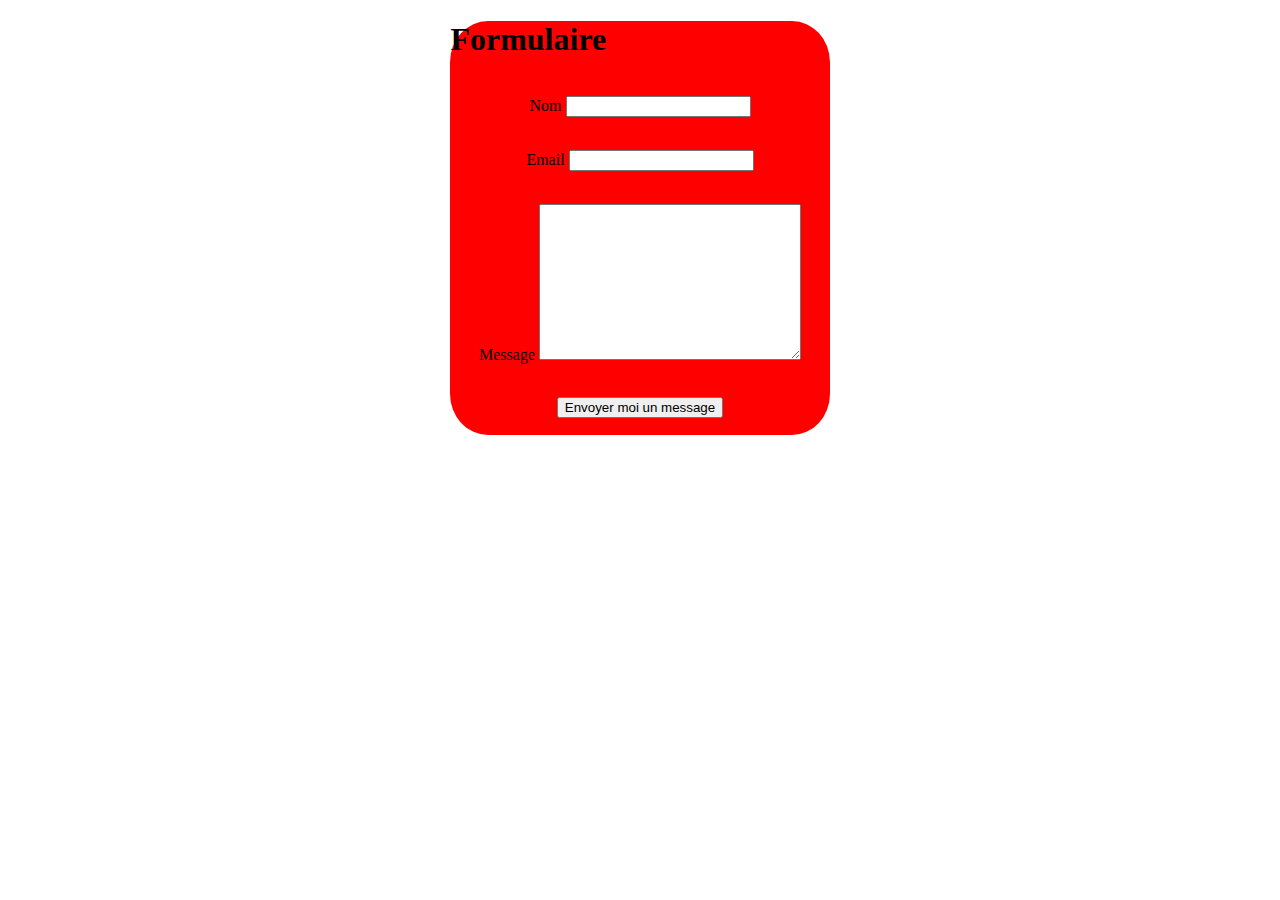
<file: Training 0112/index.html>
<!DOCTYPE html>
<html lang="en">

<head>
    <meta charset="UTF-8">
    <meta name="viewport" content="width=device-width, initial-scale=1.0">
    <link rel="stylesheet" href="style.css">
    <title>training 0112</title>
</head>


<body>

    <form action="/ma-page-de-traitement" method="post">
        <h1>Formulaire</h1>
        <div class="formulaire">
        <div class="enfant">
            <label for="">Nom</label>
          <input type="text" name="" id="" />
        </div>
        <div class="enfant">
            <label for="">Email</label>
          <input type="text" name="" id="" />
        </div>
        <div class="enfant">
            <label for="">Message</label>
          <textarea name="" id="" cols="30" rows="10"></textarea>
        </div>
        <div class="enfant button">
          <button type="submit">Envoyer moi un message</button>
        </div>
       
      </div>
    </form>

    <!-- <ul class="formulaire">
                    <li class="enfant">
                        <input class="contact" type="text" id="name" name="user_name" placeholder="Name" />
                    </li>
                    <li class="enfant">
                        <input class="contact" type="email" id="mail" name="user_mail" placeholder="E-mail" />
                    </li>
                    <li class="enfant">
                        <textarea class="contact" id="msg" name="user_message" placeholder="Message"></textarea>
                    </li>
                </ul>
                <div class="button">
                    <button type="submit">Send Your Message</button>
                </div> -->
</body>

</html>
</file>
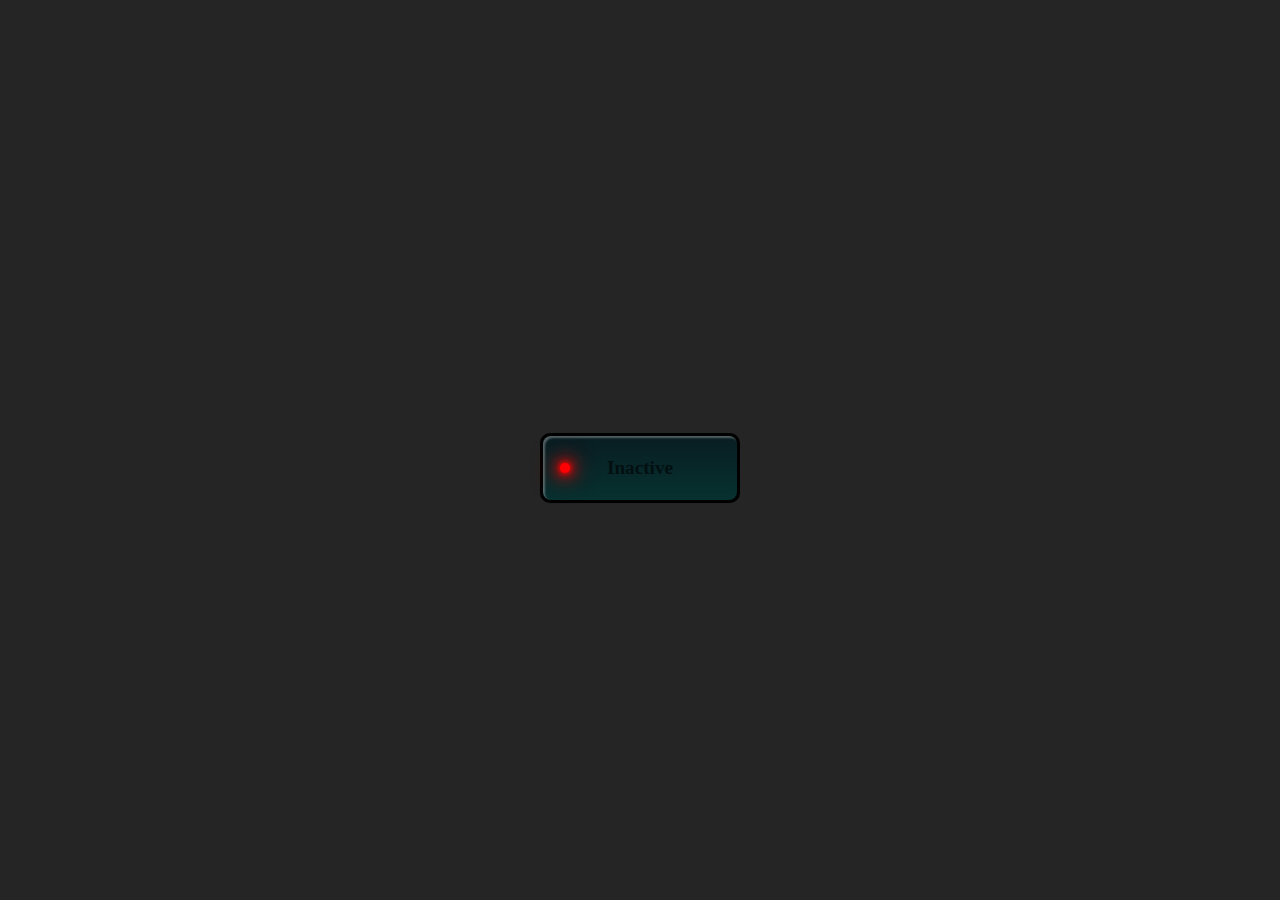
<file: Training 1011/index.html>
<!DOCTYPE html>
<html lang="fr">
<head>
    <meta charset="UTF-8">
    <meta name="viewport" content="width=device-width, initial-scale=1.0">
    <link rel="stylesheet" href="style.css">
    <title>Document</title>
</head>
<body>
    
     <script>
    /* EXO 1 :
       let note = 9.5;
        if (note == 0){
            console.log ("tu es nul")
        }
        else if (note >0 && note<=5){
            console.log ("travail plus")
        }
        else if (note >5 && note<=9){
            console.log ("continues les efforts")
        }
        else if (note >9 && note<=10){
            console.log ("bien")
    
        }
        else if (note >10 && note<14){
            console.log ("assez bien")
        }

        else if (note >14 && note<18){
            console.log ("très bien")
        }

        else {
            console.log ("excellent")
        }
                                    */

         /*  EXO 2  */
          // Demander un premier nombre à l'utilisateur
/*let nombre1 = Number(prompt("Entrez un nombre entier:"));

// Vérifier si le nombre est pair ou impair
if (nombre1 % 2 == 0) {
  // Si le reste de la division par 2 est 0, le nombre est pair
  alert(nombre1 + " est pair");
} else {
  // Sinon, le nombre est impair
  alert(nombre1 + " est impair");
}

// Demander un deuxième nombre à l'utilisateur
let nombre2 = Number(prompt("Entrez un autre nombre entier:"));

// Vérifier si le nombre est pair ou impair
if (nombre2 % 2 == 0) {
  // Si le reste de la division par 2 est 0, le nombre est pair
  alert(nombre2 + " est pair");
} else {
  // Sinon, le nombre est impair
  alert(nombre2 + " est impair");
}

// Vérifier si les deux nombres sont divisibles entre eux
if (nombre1 % nombre2 == 0 || nombre2 % nombre1 == 0) {
  // Si le reste de la division du premier nombre par le deuxième ou du deuxième par le premier est 0, les nombres sont divisibles
  alert(nombre1 + " et " + nombre2 + " sont divisibles");
} else {
  // Sinon, les nombres ne sont pas divisibles
  alert(nombre1 + " et " + nombre2 + " ne sont pas divisibles");
}*/
</script>   

<label>
    <input type="checkbox" name="btn">
    <div></div>
</label>





           



    
</body>
</html>
</file>
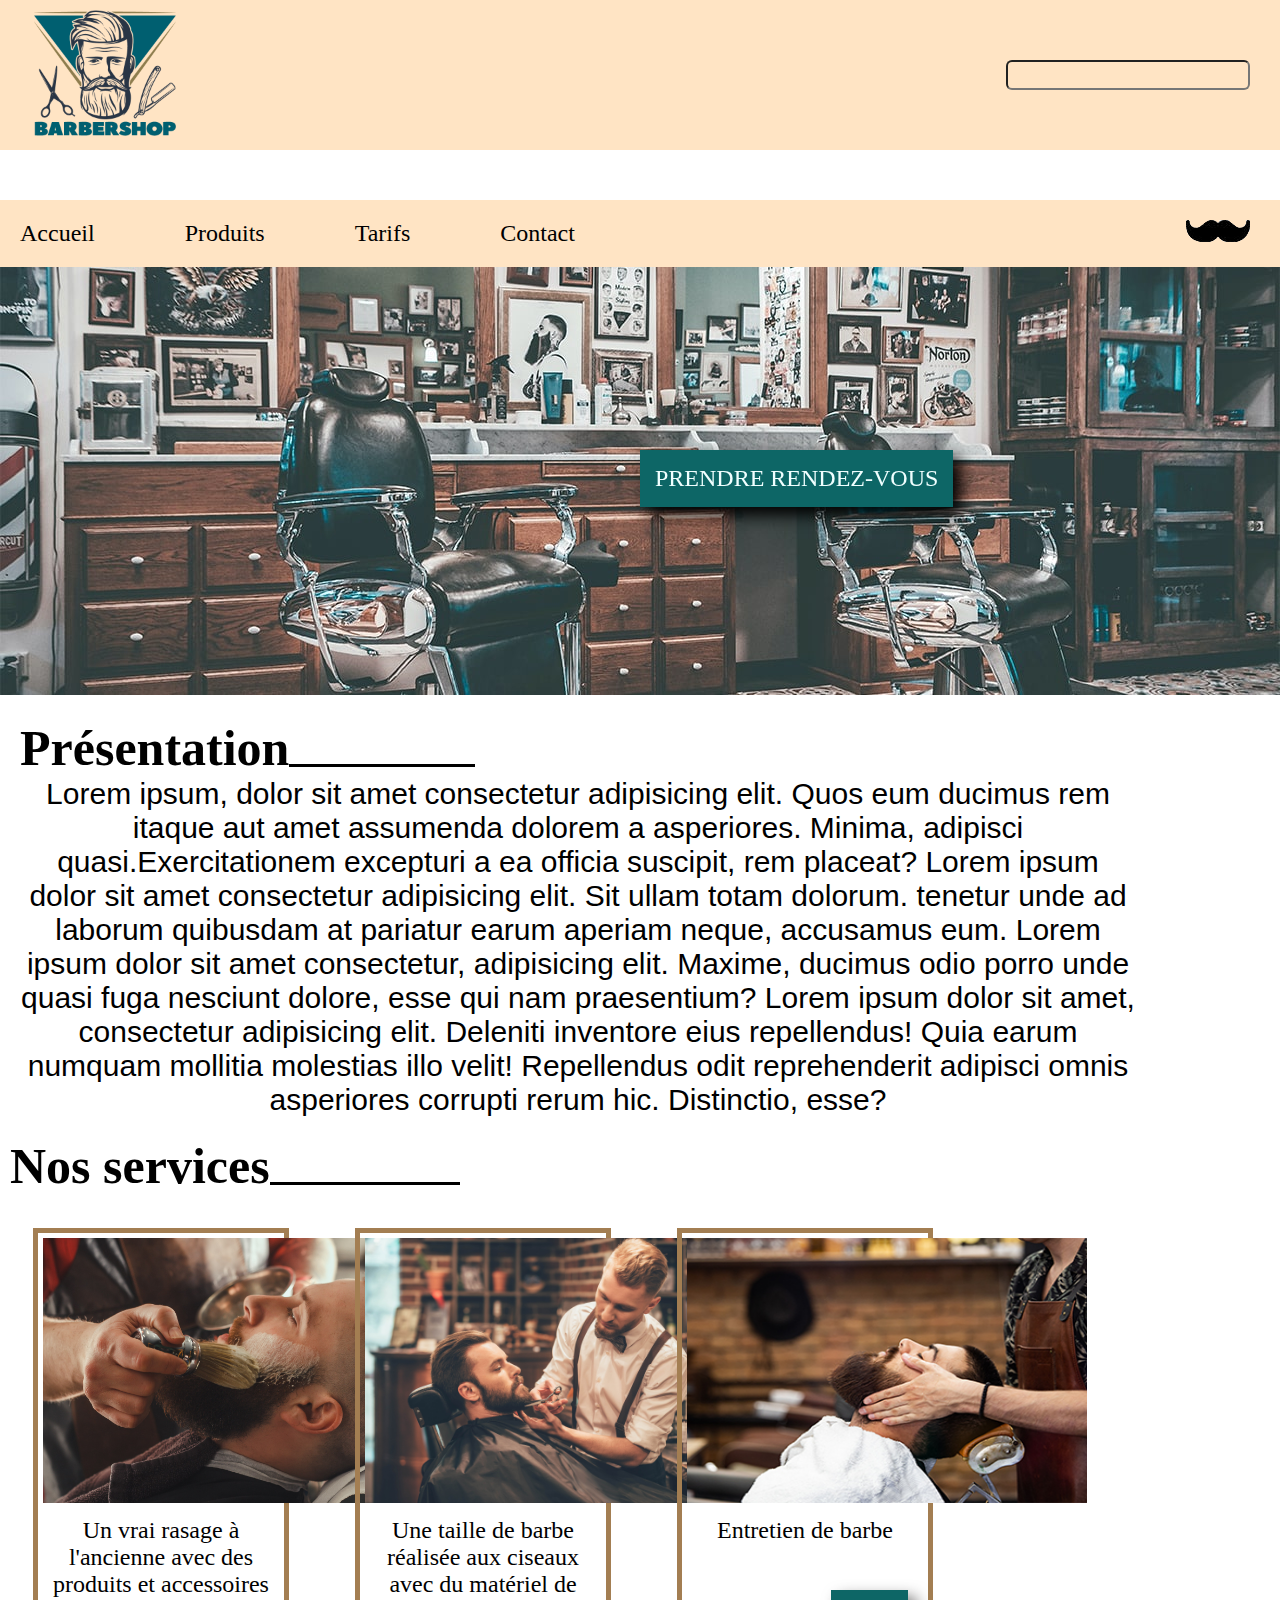
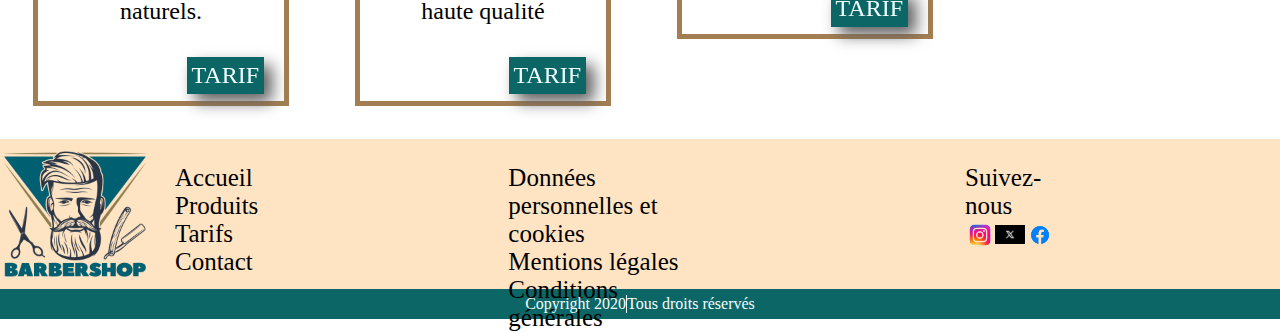
<file: Training 2411/index.html>
<!DOCTYPE html>
<html lang="en">
<head>
    <meta charset="UTF-8">
    <meta name="viewport" content="width=device-width, initial-scale=1.0">
    <link rel="stylesheet" href="./css/style.css">
    <link rel="shortcut icon" href="logo-barber.png" type="image/x-icon">
    <link rel="stylesheet" href="https://cdnjs.cloudflare.com/ajax/libs/font-awesome/6.4.2/css/all.min.css" integrity="sha512-z3gLpd7yknf1YoNbCzqRKc4qyor8gaKU1qmn+CShxbuBusANI9QpRohGBreCFkKxLhei6S9CQXFEbbKuqLg0DA==" crossorigin="anonymous" referrerpolicy="no-referrer"/>
    <title>Barber shop2</title>
</head>


<body>
    <header>
            <div class="b-color h-150px d-flex w-100 j-C alignI p-30px">
                <div>
                    <img class="w-150px h-150px" src="./logo-barber.png" alt="homme avec une barbe">
                </div>
                <div class="w-20 p-relative">
                    <input class="b-radius b-color w-100 h-40px" type="search" a href="#">
                     <i class="fa-solid fa-magnifying-glass"></i>
                </div>
            </div>
    </header>

    <main>
        <nav>
            <div class="p-relative b-color p-20px j-Cstart alignI m-top50px">
                <ul class="d-flex listS fontS">
                    <li>
                        <a class="color p-right90px" href="#">Accueil</a>
                    </li>
                    <li>
                        <a class="color p-right90px" href="#">Produits</a>
                    </li>
                    <li>
                        <a class="color p-right90px" href="#">Tarifs</a>
                    </li>
                    <li>
                        <a  class="color p-right90px" href="#">Contact</a>
                    </li>
                    <img class="moustache"src="./moustache.png" alt="moustache">
                </ul>
            </div>
                <img class="banniere"src="./bandeau.jpg-min.jpg"alt="banniere">
                <div>
                    <a class="rdv" href="#">PRENDRE RENDEZ-VOUS</a>
                </div>
        </nav>

        <section class="container">
                
                    <h1 class="title p-relative">Présentation</h1>
            
                <div class="m-10px p-10px">
                    <p class="f-size30px familyArial textAcenter mR-10">
                        Lorem ipsum, dolor sit amet consectetur adipisicing elit.
                        Quos eum ducimus rem itaque aut amet assumenda dolorem a asperiores. 
                        Minima, adipisci quasi.Exercitationem excepturi a ea officia suscipit, rem placeat?
                        Lorem ipsum dolor sit amet consectetur adipisicing elit. Sit ullam totam dolorum. 
                        tenetur unde ad laborum quibusdam at pariatur earum aperiam neque, accusamus eum.
                        Lorem ipsum dolor sit amet consectetur, adipisicing elit. Maxime,
                        ducimus odio porro unde quasi fuga nesciunt dolore, esse qui nam praesentium?
                        Lorem ipsum dolor sit amet, consectetur adipisicing elit. Deleniti inventore eius repellendus! 
                        Quia earum numquam mollitia molestias illo velit!
                        Repellendus odit reprehenderit adipisci omnis asperiores corrupti rerum hic. Distinctio, esse?
                    </p>
                </div>
            </div>
        </section>

        <section>
                <div class="m-20">
                    <h1 class="title p-relative m-10px">Nos services</h1> 
                </div>
                        <!-- trait -->
            <div class ="cardg-p">
                    <div class="car-parent">
                            <img class="childimg"src="./Barbier_2-min.jpg" alt="homme qui se fait raser la barbe">
                        <div class="child">
                            <p>
                                 Un vrai rasage à l'ancienne avec des produits et accessoires naturels.
                            </p>
                            <p class="tarif">TARIF</p>
                        </div>
                    </div>
        
                    <div class="car-parent">
                            <img class="childimg" src="./Babier-min.jpg" alt="homme qui se fait couper la barbe">
                        <div class="child ">
                                 <p>
                                  Une taille de barbe réalisée aux ciseaux avec du matériel de haute qualité
                                </p>
                             <p class="tarif">TARIF</p>
                        </div>
                    </div>
        
                    <div class="car-parent">
                            <img class="imgsolo" src="./Image entretien.jpg" alt="homme qui se fait masser la barbe">
                        <div class="childsolo">
                            <p>
                                 Entretien de barbe
                            </p>
                         <p class="tarif">TARIF</p>
                        </div>
                    </div>  
            </div>
        </section>

        <footer class="footer1">
            <img class="w-150 h-150px" src="./logo-barber.png" alt="homme avec de la barbe">
                <div class="footerparent" >
                    <ul class="listS">
                        <li><a class="color footer " href="#">Accueil</a></li>
                        <li><a class="color footer" href="#">Produits</a></li>
                        <li><a class="color footer" href="#">Tarifs</a></li>
                        <li><a class="color footer" href="#">Contact</a></li>
                    </ul>
                </div>
        
                <div class = "footerparent">
                    <ul class="listS">
                        <li><a class="color footer" href="#">Données personnelles et cookies</a></li>
                        <li><a class="color footer" href="#">Mentions légales</a></li>
                        <li><a class="color footer" href="#">Conditions générales</a></li>
                    </ul>
                </div>
        
                <div class ="footerparent">
                    <ul class="listS">
                        <li><a class="color footer" href="#">Suivez-nous</a></li>
                    </ul>
                        <div>
                    <ul class="listS lienreseaux">
                        <li><a  href="#"><img class="reseaux" src="./IG.png"></a></li>
                        <li><a  href="#"><img class="reseaux" src="./X.png"></a></li>
                        <li><a  href="#"><img class="reseaux" src="./facebk.png"></a></li>
                    </ul>
                </div>
                </div>
        </footer>
            <footer class="footer2">
                <div class="copyright-color">
                     <p class="icon">Copyright 2020</p><span></span><p>Tous droits réservés</p>
                </div>
            </footer>
        
     </main>
</body>

</html>
</file>
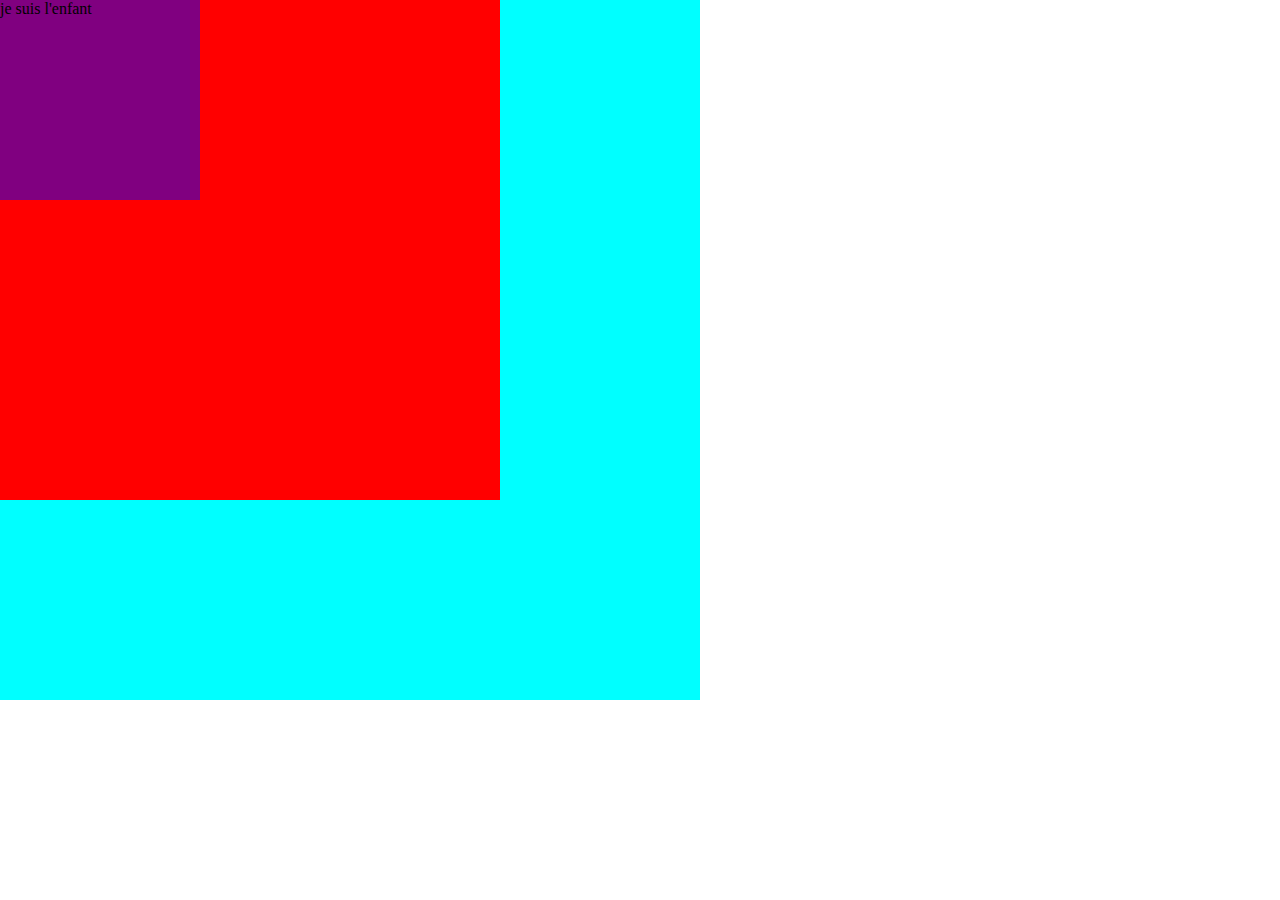
<file: Training 1711/Exo 1 base/index.html>
<!DOCTYPE html>
<html lang="en">
<head>
    <meta charset="UTF-8">
    <meta name="viewport" content="width=device-width, initial-scale=1.0">
    <link rel="stylesheet" href="style.css">
    <title>Document</title>
</head>

<body class="box-center">
     <main>
        <section class="container">
            <div class="blue transform box-center"> 
                <div class="red transform box-center">    
                    <div class="purple transform ">
                        <p>je suis l'enfant</p>
            </div> 
        <!-- un bloc parent avec 2bloc poupées russes -->
        <!-- photo -->
        <!-- card -->
            
                <!-- texte -->
               
        </section>
    </main>
</body>
</html>
</file>
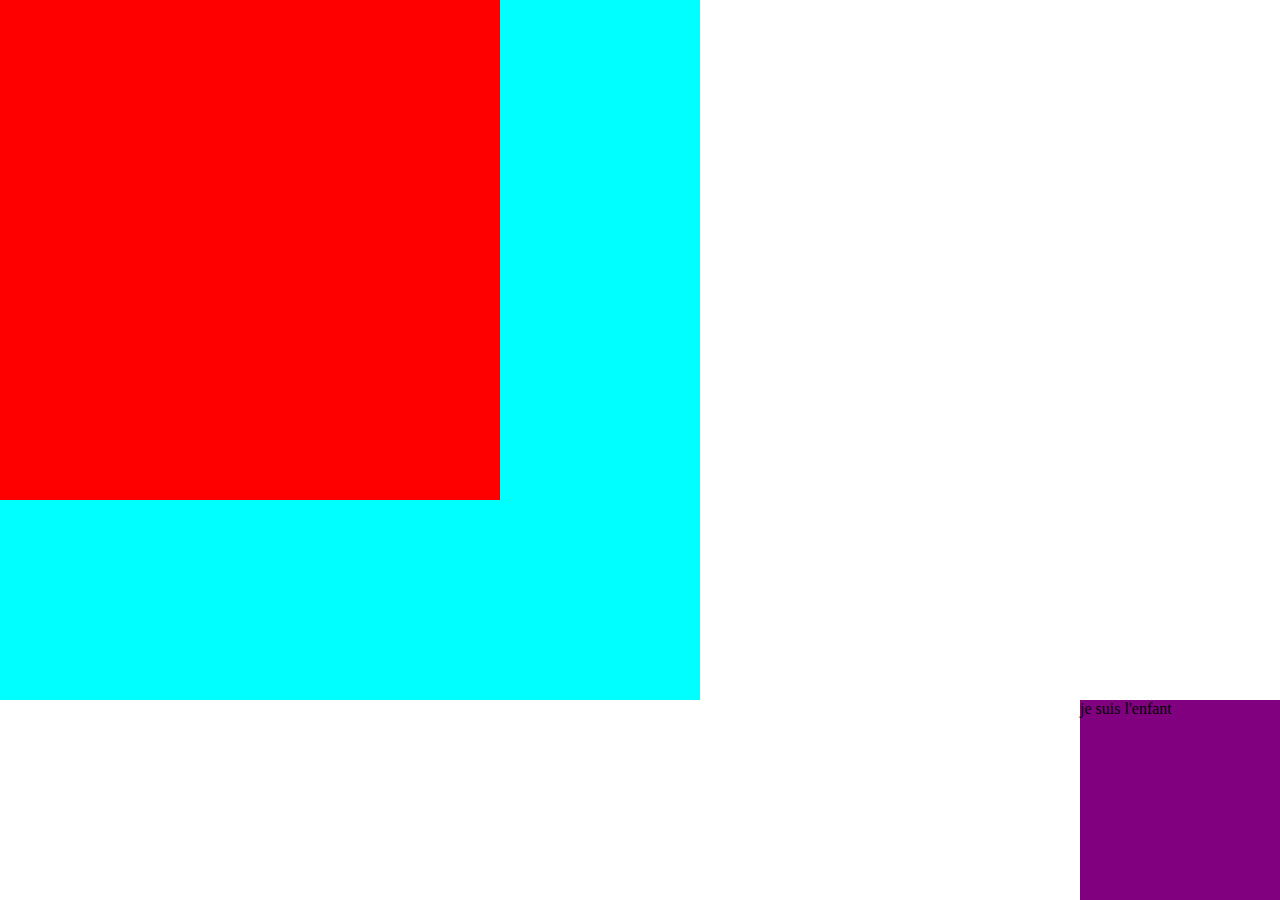
<file: Training 1711/Exo 2 Bottom/index.html>
<!DOCTYPE html>
<html lang="en">
<head>
    <meta charset="UTF-8">
    <meta name="viewport" content="width=device-width, initial-scale=1.0">
    <link rel="stylesheet" href="./style.css">
    <title>Document</title>
</head>

<body class="box-center">
     <main>
        <section class="container">
            <div class="blue transform box-center"> 
                <div class="red transform box-center">    
                    <div class="purple transform ">
                        <p>je suis l'enfant</p>
            </div> 
        <!-- un bloc parent avec 2bloc poupées russes -->
        <!-- photo -->
        <!-- card -->
            
                <!-- texte -->
               
        </section>
    </main>
</body>
</html>
</file>
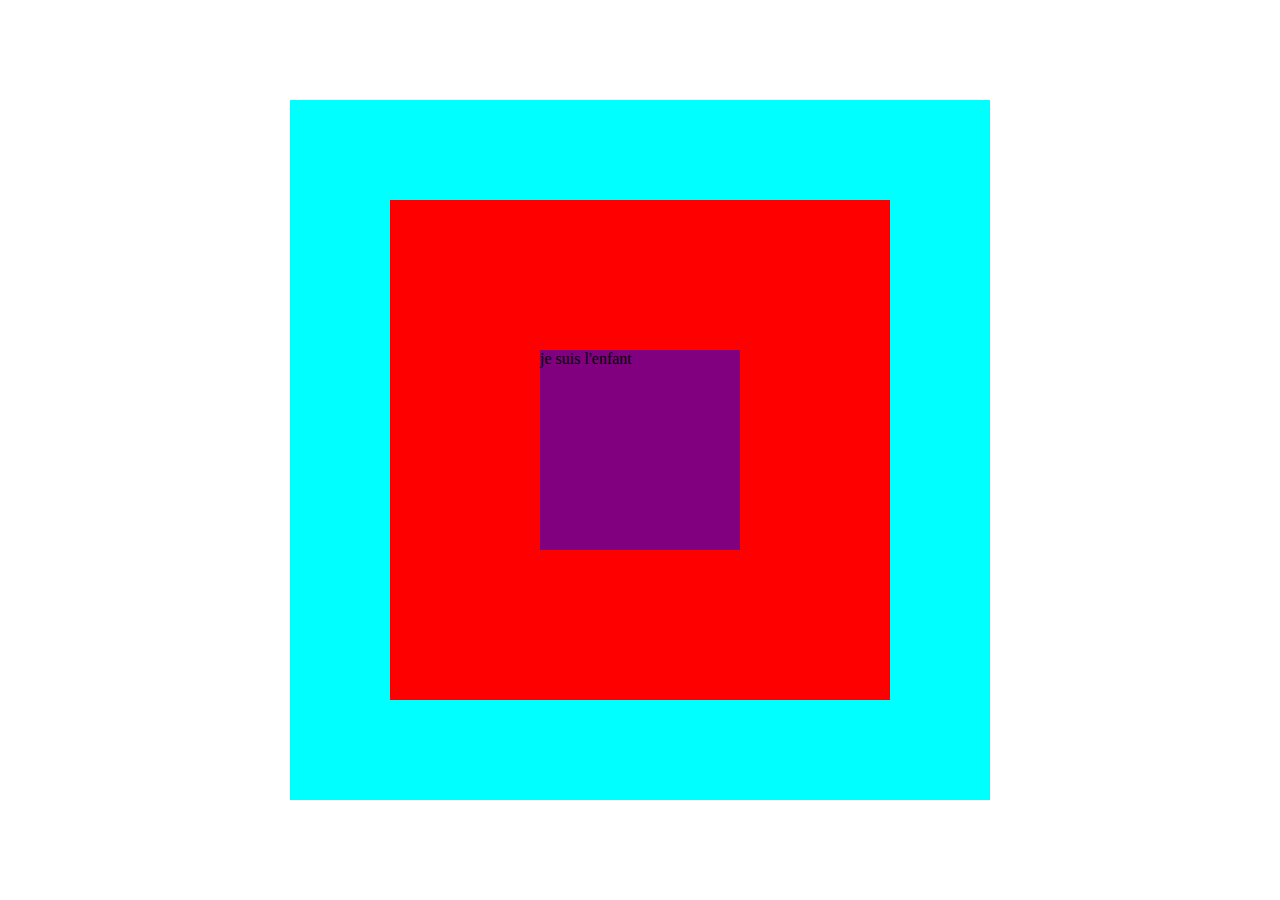
<file: Training 1711/Exos 6 body/index.html>
<!DOCTYPE html>
<html lang="en">
<head>
    <meta charset="UTF-8">
    <meta name="viewport" content="width=device-width, initial-scale=1.0">
    <link rel="stylesheet" href="./style.css">
    <title>Document</title>
</head>

<body>
     <main>
        <section class="container">
            <div class="blue transform box-center"> 
                <div class="red transform box-center">    
                    <div class="purple transform ">
                        <p>je suis l'enfant</p>
            </div> 
        <!-- un bloc parent avec 2bloc poupées russes -->
        <!-- photo -->
        <!-- card -->
            
                <!-- texte -->
               
        </section>
    </main>
</body>
</html>
</file>
<file: Training 0112/style.css>
*{
    list-style: none;
}
form{
    margin: auto;
    width: 30%;
    background-color: red;
    border-radius: 10%;
    
    
  }

.formulaire{
    display: flex;
    flex-direction: column;
    justify-content: space-around;
    align-items: center;
    height: 355px;
}

.enfant label{
    border-radius:10px;
}










/* / Medium devices (tablets, less than 992px) /
@media screen and (max-width: 992px) {

}

/Small devices (landscape phones, less than 768px) /
@media screen and (max-width: 768px) {

}
/ X-Small devices (portrait phones, less than 576px) 
@media screen and (max-width: 576px) { 

}*/ 

/* ne depasse pas cette valeur*/
@media screen and (max-width: 992px) {
    .enfant label{
        display: block;
       }
       form{
        text-align: center;
       }
     


}


/*  */
@media screen and (max-width: 768px) {
    /* .enfant label{
        display: block;
       }
       form{
        text-align: center;
       }
       .enfant{
        margin: 10px 0;
       }  */
}
</file>
<file: Training 1011/style.css>
*{
    margin:0 ;
    padding:0 ;
    box-sizing: border-box ;
}

body {
    display:flex ;
    justify-content:center ;
    align-items:center ;
    min-height:100vh ;
    background:#252525;
    
}

label{
    position: relative;
    width: 200px;
    height: 70px;
    cursor: pointer;
  }
  label input{
    appearance: none;
  }
  label div{
    position: relative;
    display: block;
    width: 100%;
    height: 100%;
    background: #000000;
    border-radius: 10px;
  }
  label div::before{
    content: "Inactive";
    position: absolute;
    top: 3px;
    left: 3px;
    border-radius: 8px;
    width: calc(100% - 6px);
    height: calc(100% - 6px);
    background: linear-gradient(to bottom, #081d22, #073130);
    box-shadow: 0 2px 2px rgba(0,0,0,0.5),
               inset 2px 2px 2px rgba(255,255,255,0.3);
    display: flex;
    justify-content: center;
    align-items: center;
    font-size: 1.2em;
    font-weight: 600;
    color: #030f11;
  }
  label input:checked ~ div::before{
    content: "Active";
    color: #fafafa;
    text-shadow: 0 0 20px #0f0;
    background: linear-gradient(to top, #081d22, #073130);
    box-shadow: 0 2px 5px rgba(0,0,0,0.5),
                inset 1px 1px 1px rgba(0,0,0,0.4),
                inset -1px -1px 4px rgba(255,255,255,0.2);
  }
  label input:checked ~ div::after{
    content: "";
    position: absolute;
    top: 50%;
    left: 20px;
    transform: translateY(-50%);
    border-radius: 50%;
    width: 10px;
    height: 10px;
    background: rgb(0, 255, 64);
    box-shadow: 0 0 5px rgb(0, 255, 64),
                0 0 10px rgb(0, 255, 64),
                0 0 15px rgb(0, 255, 64),
                0 0 20px rgb(0, 255, 64),
                0 0 25px rgb(0, 255, 64),
                0 0 30px rgb(0, 255, 64);
  }
  label div::after{
    content: "";
    position: absolute;
    top: 50%;
    left: 20px;
    transform: translateY(-50%);
    border-radius: 50%;
    width: 10px;
    height: 10px;
    background: rgb(255, 0, 4);
    box-shadow: 0 0 5px rgb(255, 0, 4),
                0 0 10px rgb(255, 0, 4),
                0 0 15px rgb(255, 0, 4),
                0 0 20px rgb(255, 0, 4),
                0 0 25px rgb(255, 0, 4),
                0 0 30px rgb(255, 0, 4);
  }
</file>
<file: Training 2411/css/style.css>
* {
    text-decoration: none;
    margin: 0;
    padding: 0;
    box-sizing: border-box ;
    
}


body{
    height:400%;
}
/* header */

/* div parent */
.b-color{
    background-color: bisque;
}

.h-150px{
    height: 150px;
}

.d-flex{
    display: flex;
}

.j-C{
    justify-content: space-between;
}
.alignI{
    align-items: center;
}

.p-30px{
    padding: 30px;
}

/* logo div enfant 1 */

.w-150px{
    width: 150px;
}
.h-150px{
    height: 150px;
}



/* div enfant 2 */
.w-20{
    width: 20%;
}
.p-relative{
    position: relative;
}

/* input */

.b-radius{
    border-radius: 6px;
}
.b-color{
    background-color: bisque;
}

.w-100{
    width: 100%;
}
.h-40px{
    height: 30px;
}

/* icon */
.fa-magnifying-glass{
    position: absolute;
    bottom:5px;
    right: 10px;   
}

/* nav */

 /* div parent */
.m-top50px{
    margin-top: 50px;
}
/* ul div enfant  */
.listS{
    list-style: none;
}
.p-20px{
    padding: 20px;
}
.j-Cstart{
    justify-content:start;
}   
/* liste */
.color {
    color: #000;
}
.p-right90px{
    padding-right:90px;
}
.fontS{
    font-size: x-large;
}
/* icon moustache */
.moustache{
    position: absolute;
    right: 30px;
}

/* banniere */


.banniere{
   width: 100%;   
   position: relative;
   /* box-shadow:unset (7px, 70px, 70px, #000); */

}
/* encart rdv */
.rdv{
    position: absolute;
    transform:translate(50,50) ;
    top: 50%;
    left:50%;
    background-color: rgb(13, 102, 102);
    color: azure;
    filter: drop-shadow(8px 8px 8px #000);
    padding: 15px;
    justify-content: center;
    align-items: center;
    font-size: x-large;  
    
}

/* presentation */
/* JE VEUX QUE LE TEXTE SOIT PLUS BAS que le TITRE  */
.container{
    margin: 20px;  
}
.title{
    font-size: 50px;
}
/* je veux que mon trait soit après le titre,ac une longueur + largeur + couleur noir + une épaisseur  */
.title::after{
    content: "";
    position: absolute;
    width: 15%;
    background-color: black;
    bottom: 10px;
    height: 3px;  
} 
/* texte */
.m-top10px{
    margin-top : 30px;
}
.p-20px{
    padding: 20px; 
} 
.f-size30px{
    font-size: 30px;
}
.familyArial{
    font-family: Arial, Helvetica, sans-serif 
}
.textAcenter{
    text-align: center;
}
.mR-10{
    margin-right: 10%;
}

/* services */
.m-20{
    margin-left: 10px;
}
/* div GRAND PARENT*/
.cardg-p{
    display: flex;
    width: 100%; 
    margin: auto;    
    justify-content: flex-start;
    align-items:flex-start; 
}

.car-parent{
    padding: 5px;
    border: 5px solid rgb(163, 126, 82);
    margin: 33px;
    width: 20%;    
    position: relative;
}
.childimg{
    width: 400px;     
    height: 265px;
}
.imgsolo{
    width: 400px;
    height: 265px;
}
.child{
    text-align: center;
    padding-bottom:30%;
    font-size: x-large; 
    margin-top: 10px;  
}
.childsolo{
    text-align: center;
    padding-bottom:36%;
    font-size: x-large;
    margin-top: 10px;  
}
/* tarif */
.tarif{
    position: absolute;
    bottom: 7px;
    right: 20px;
    color: azure;
    background-color: rgb(13, 102, 102);
    padding: 5px;
    filter: drop-shadow(8px 8px 8px #5f5d5d);
}

/* footer1 DIV GRAND PARENT */
.footer1{
    width: 100%;
    background-color: bisque;  
    display: flex;   
    justify-content: space-between;
    align-items: normal;
    height: 150px;   
}
/* texte liste */
.footer{
    font-size: 25px;
}

/* DIV PARENT */
.footerparent{
margin: 25px;
padding-right: 200px;

}

/* icone réseaux sociaux */
.lienreseaux{
    display: flex;
    justify-content: center;
    align-items:center;
}
.reseaux{
    width: 30px;  
}


/* footer 2 */
.footer2{
    display: flex;
    justify-content: center;
    align-items: center;
    background-color: rgb(13, 102, 102); 
    width: 100%;  
}  
    

.copyright-color {
    color: azure;
    height: 30px;
    display: flex;
    justify-content: center;
    align-items: center;
    
}  
.icon{
    border-right:solid 1px  azure;
   
}   
    
    
   


/*  je veux que mon trait vertical soit entre les deux titres,ac une longueur + largeur + couleur blanche + une épaisseur 

.icon{
    position: relative;  
}
.icon::after{
    content:"";
    position: absolute;
    width: 20px;
    background-color: azure;
    height: 1px;     
} */
</file>
<file: Training 1711/Exo 1 base/style.css>
*{
    margin:0 ;
    padding:0 ;
    box-sizing:border-box;
}
/* exos 1 base - position static par défaut*/
.blue{
    width: 700px;;
    height: 700px;
    background-color:cyan;
}

.red{
    background-color: red;
    width: 500px;
    height: 500px;
}


.purple{
    background-color: purple;
    width: 200px;
    height: 200px;
}
</file>
<file: Training 1711/Exo 2 Bottom/style.css>
*{
    margin:0 ;
    padding:0 ;
    box-sizing:border-box;
}
/* EXO 2 position en bas à droite dans body (position relative) /* Par défaut le top est 0 et le left 0 */ 
.blue{
    width: 700px;;
    height: 700px;
    background-color:cyan;
}

.red{
    background-color: red;
    width: 500px;
    height: 500px;
}

/* enfant */
.purple{
    background-color: purple;
    width: 200px;
    height: 200px;
    bottom: 0;
    right: 0;
    position: absolute; 
}
</file>
<file: Training 1711/Exos 6 body/style.css>
*{
    margin:0 ;
    padding:0 ;
    box-sizing:border-box;
}
/* EXO 6 imbriqué les éléments sans le transform translate avec le display flex */
.blue{
    width: 700px;;
    height: 700px;
    background-color:cyan;
}

.red{
    background-color: red;
    width: 500px;
    height: 500px;
}

.purple{
        background-color: purple;
        width: 200px;
        height: 200px;
}

/* 1. 3 rectangles (div), chacun a une ascendance sur l'autre
2. Centrer chaque élément verticalement et horizontalement:
 - le bleu (grand-parent) par rapport au body
 - le rouge (le parent) par rapport au bleu
 - le violet (l'enfant) par rapport au rouge
 
 Ils auront le même noyau. */ 
.box-center{
    display: flex;
    /* alignement horizontale droite gauche */
    justify-content: center;
    /* alignement verticalement haut et bas */
    align-items: center;
}

/* le body doit être utilisé */
body {
    height: 100vh;
    display:flex;
    justify-content: center;
    align-items: center;
 }
</file>
